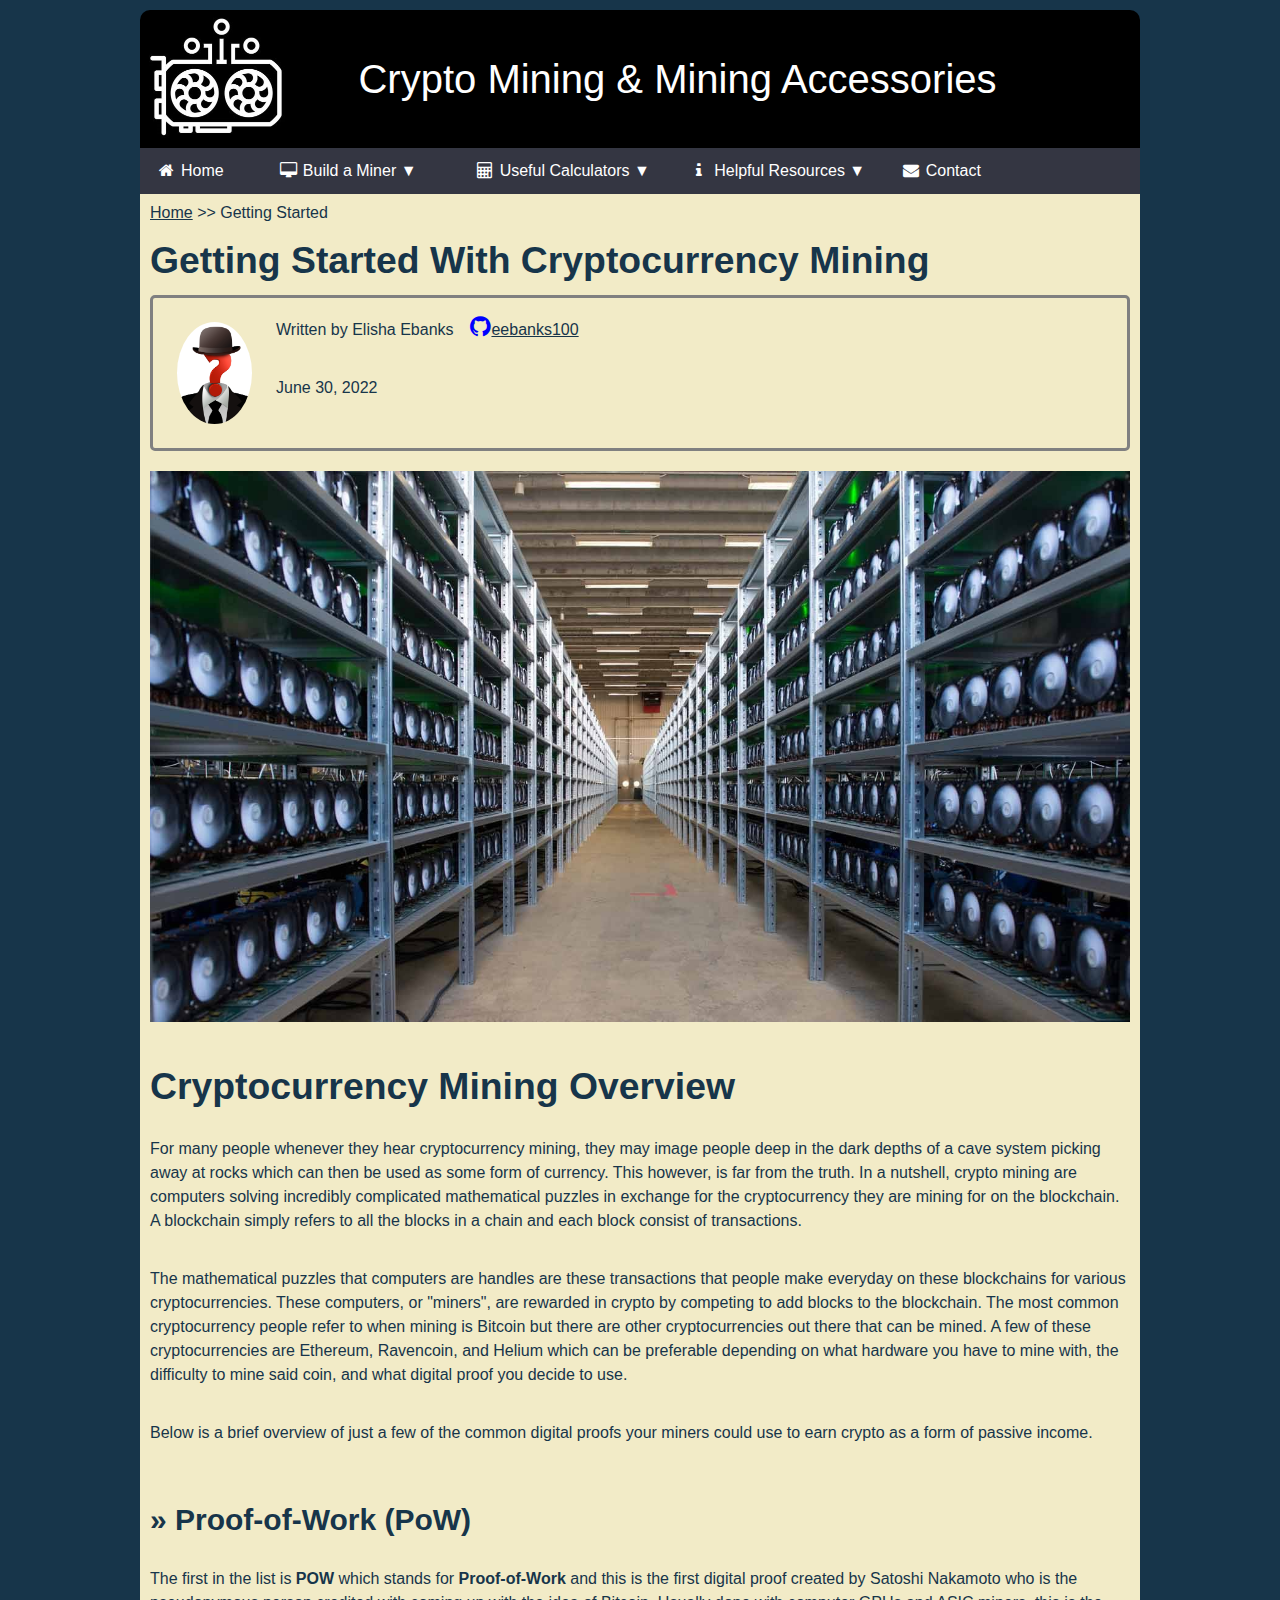
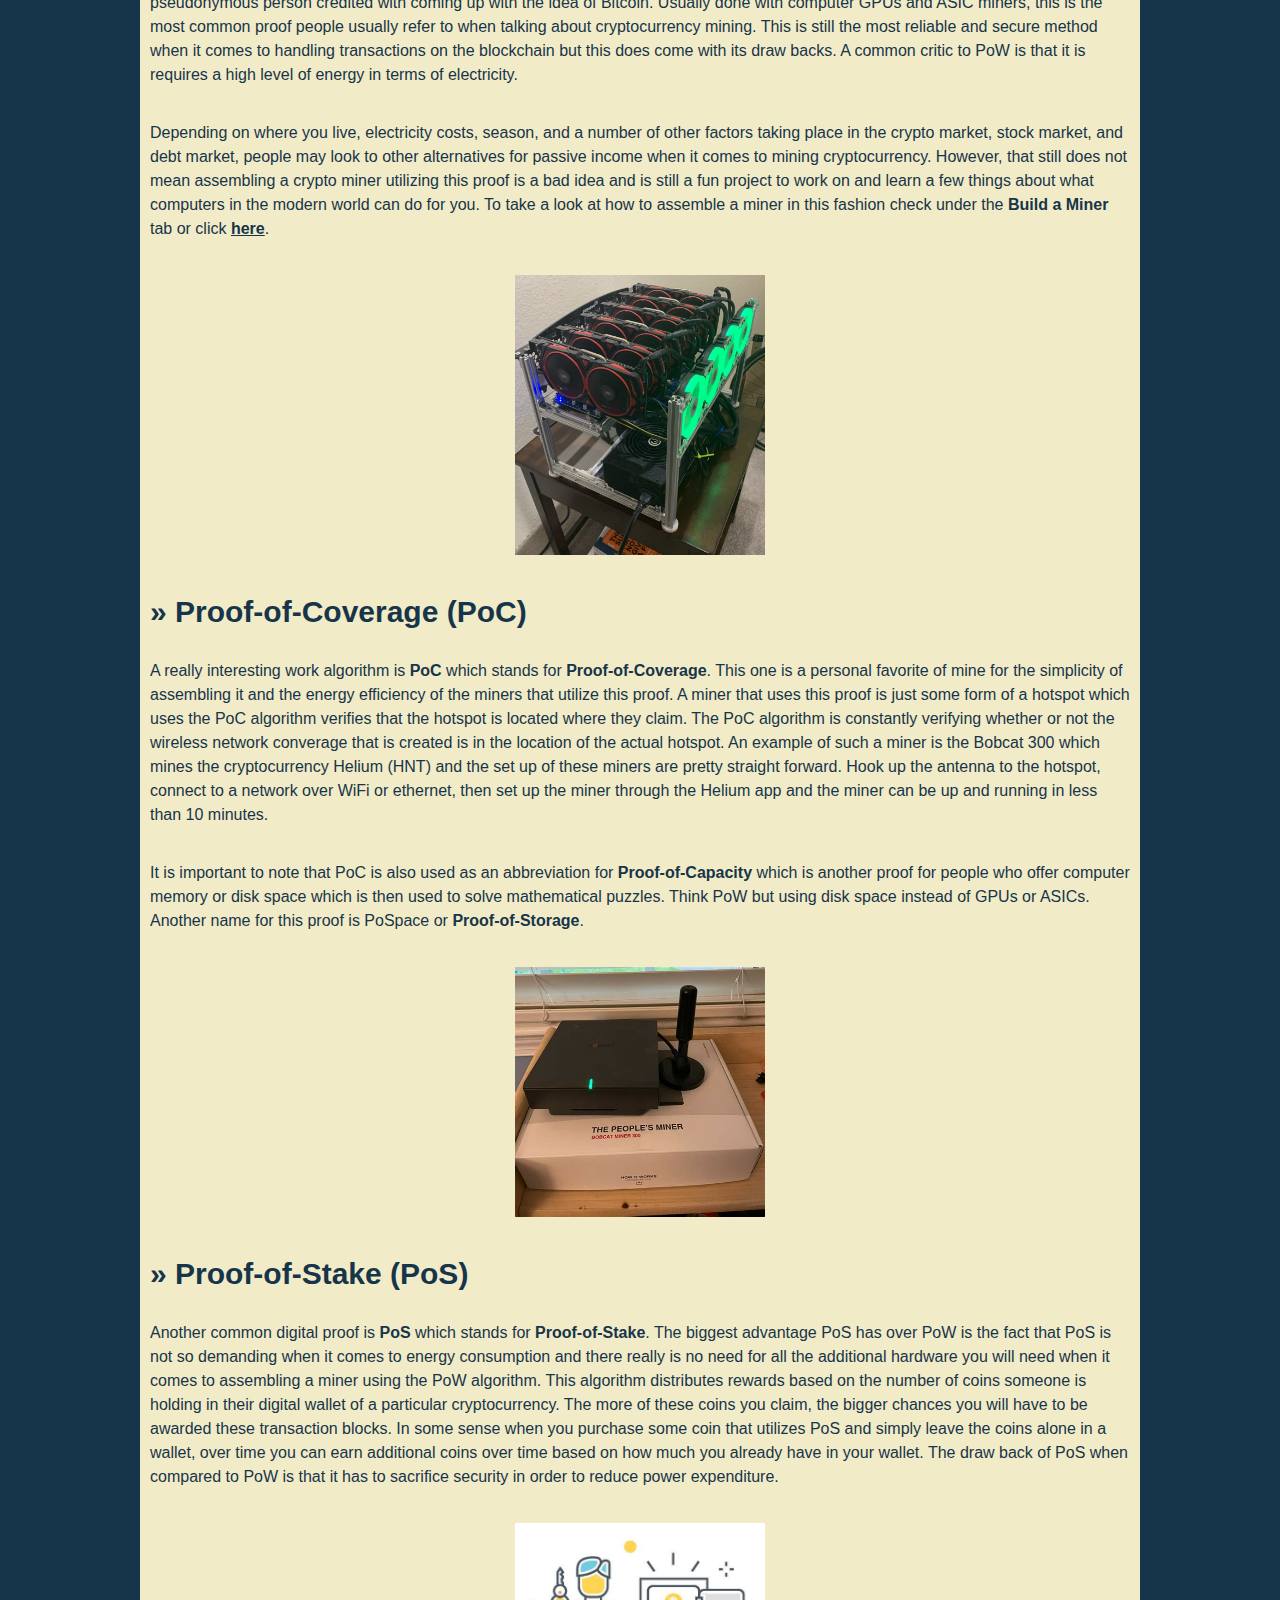
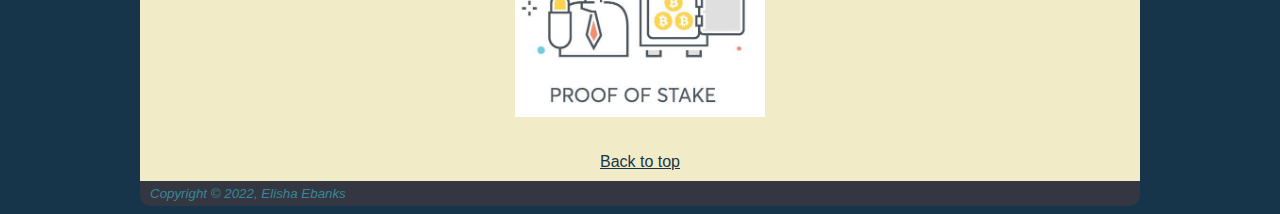
<file: index.html>
<!DOCTYPE html>
<html lang="en">
<head>
  <meta charset="utf-8" />
  <title>Getting Started: Cryptocurrency Mining</title>
  <link rel="stylesheet" href="https://cdnjs.cloudflare.com/ajax/libs/font-awesome/4.7.0/css/font-awesome.min.css">
  <link rel="stylesheet" href="style.css">
</head>
<body>
  <div id="wrapper">
  <header>
    <h1 style="font-size:40px;">Crypto Mining & Mining Accessories</h1>
  </header>
  <nav>
    <ul>
      <li><a href="index.html"><i class="fa fa-fw fa-home"></i> Home</a></li>
      <li class="dropdown">
        <div class="dropdown-title"><i class="fa fa-fw fa-desktop"></i> Build a Miner</div>
        <ul class="dropdown-content">
          <li><a href="costs.html">1) Assessing Costs</a></li>
          <li><a href="parts.html">2) Parts Overview</a></li>
          <li><a href="assembly.html">3) Assembly</a></li>
          <li><a href="software.html">4) Software</a></li>
        </ul>
      </li>
      <li class="dropdown">
        <div class="dropdown-title"><i class="fa fa-fw fa-calculator"></i> Useful Calculators</div>
        <ul class="dropdown-content">
          <li><a href="https://whattomine.com/" target= "_blank">WhatToMine</a></li>
          <li><a href="https://outervision.com/power-supply-calculator" target= "_blank">Outervision</a></li>
          <li><a href="https://minerstat.com/mining-calculator" target= "_blank">Minerstat</a></li>
        </ul>
      </li>
      <li class="dropdown">
        <div class="dropdown-title"><i class="fa fa-fw fa-info"></i> Helpful Resources</div>
        <ul class="dropdown-content">
          <li><a href="https://cryptogeek.info/en/mining/miningpoolhub" target= "_blank">Setting Up Mining Pool</a></li>
          <li><a href="https://www.bitdegree.org/crypto/tutorials/ethereum-mining" target= "_blank">Start Mining Ethereum</a></li>
          <li><a href="https://docs.helium.com/blockchain/proof-of-coverage/" target= "_blank">Proof-of-Coverage</a></li>
        </ul>
      </li>
      <li><a href="contact.html"><i class="fa fa-fw fa-envelope"></i> Contact</a></li>
    </ul>
  </nav>
  <main>
    <div class="hometab"><a href="index.html">Home</a> >> Getting Started</div>
    <h2>Getting Started With Cryptocurrency Mining</h2>
    <div class="meoutter">
      <img class="img-me" src="images/whodis.jpg" alt="Elisha" width="250">
      <div>
        <p>Written by Elisha Ebanks &ensp; <a href="https://github.com/eebanks100" target= "_blank"><i class="fa fa-github" style="font-size:24px;color:blue"></i>eebanks100</a></p>
        <p>June 30, 2022</p>
      </div>
    </div>
    <div class="home">
      
    <img class="img-miners" src="images/miners.jpg" alt="miners">
    <h2>Cryptocurrency Mining Overview</h2>
    <p>
      For many people whenever they hear cryptocurrency mining, they may image people deep in the dark depths of a cave system picking away at 
      rocks which can then be used as some form of currency. This however, is far from the truth. In a nutshell, crypto mining are computers 
      solving incredibly complicated mathematical puzzles in exchange for the cryptocurrency they are mining for on the blockchain. A blockchain simply refers
      to all the blocks in a chain and each block consist of transactions. 
    </p>
    <p>
      The mathematical puzzles that computers are handles are these transactions that 
      people make everyday on these blockchains for various cryptocurrencies. These computers, or "miners", are rewarded in crypto by competing to add blocks
      to the blockchain. The most common cryptocurrency people refer to when mining is Bitcoin but there are other cryptocurrencies out there that can be mined. 
      A few of these cryptocurrencies are Ethereum, Ravencoin, and Helium which can be preferable depending on what hardware you have to mine with, the difficulty 
      to mine said coin, and what digital proof you decide to use.
    </p>
    <p>Below is a brief overview of just a few of the common digital proofs your miners could use to earn crypto as a form of passive income.</p>
		
		
    <h3>Proof-of-Work (PoW)</h3>
    <p>
      The first in the list is <b>POW</b> which stands for <b>Proof-of-Work</b> and this is the first digital proof created by Satoshi Nakamoto who is the pseudonymous
      person credited with coming up with the idea of Bitcoin. Usually done with computer GPUs and ASIC miners, this is the most common proof people usually refer to when talking 
      about cryptocurrency mining. This is still the most reliable and secure method when it comes to handling transactions on the blockchain but this does come with its draw backs. 
      A common critic to PoW is that it is requires a high level of energy in terms of electricity. 
    </p>
    <p>
      Depending on where you live, electricity costs, season, and a number of other factors 
      taking place in the crypto market, stock market, and debt market, people may look to other alternatives for passive income when it comes to mining cryptocurrency. However, that still 
      does not mean assembling a crypto miner utilizing this proof is a bad idea and is still a fun project to work on and learn a few things about what computers in the modern world can do for you. 
      To take a look at how to assemble a miner in this fashion check under the <b>Build a Miner</b> tab or click <b><a href="costs.html">here</a></b>.
    </p>
    <img src="images/powminer.jpg" alt="powminer" width="250">
    
    <h3>Proof-of-Coverage (PoC)</h3>
    <p>
      A really interesting work algorithm is <b>PoC</b> which stands for <b>Proof-of-Coverage</b>. This one is a personal favorite of mine for the simplicity of assembling it and the 
      energy efficiency of the miners that utilize this proof. A miner that uses this proof is just some form of a hotspot which uses the PoC algorithm verifies that the hotspot 
      is located where they claim. The PoC algorithm is constantly verifying whether or not the wireless network converage that is created is in the location of the actual hotspot.
      An example of such a miner is the Bobcat 300 which mines the cryptocurrency Helium (HNT) and the set up of these miners are pretty straight forward. Hook up the antenna to the
      hotspot, connect to a network over WiFi or ethernet, then set up the miner through the Helium app and the miner can be up and running in less than 10 minutes.
    </p>
    <p>
      It is important to note that PoC is also used as an abbreviation for <b>Proof-of-Capacity</b> which is another proof for people who offer computer memory or disk space which is then 
      used to solve mathematical puzzles. Think PoW but using disk space instead of GPUs or ASICs. Another name for this proof is PoSpace or <b>Proof-of-Storage</b>.
    </p>
    <img src="images/pocminer.jpg" alt="pocminer" width="250">
    
    <h3>Proof-of-Stake (PoS)</h3>
    <p>
      Another common digital proof is <b>PoS</b> which stands for <b>Proof-of-Stake</b>. The biggest advantage PoS has over PoW is the fact that PoS is not so demanding when it comes to 
      energy consumption and there really is no need for all the additional hardware you will need when it comes to assembling a miner using the PoW algorithm. This algorithm distributes 
      rewards based on the number of coins someone is holding in their digital wallet of a particular cryptocurrency. The more of these coins you claim, the bigger chances you will have to
      be awarded these transaction blocks. In some sense when you purchase some coin that utilizes PoS and simply leave the coins alone in a wallet, over time you can earn additional coins 
      over time based on how much you already have in your wallet. The draw back of PoS when compared to PoW is that it has to sacrifice security in order to reduce power expenditure.
    </p>
    <img src="images/posminer.jpg" alt="posminer" width="250">
    
    <div id="top"><a href="#wrapper">Back to top</a></div>
    </div>
  </main>
  <footer>
    Copyright &copy; 2022, Elisha Ebanks<br>
  </footer>
  </div>
</body>
</html>
</file>
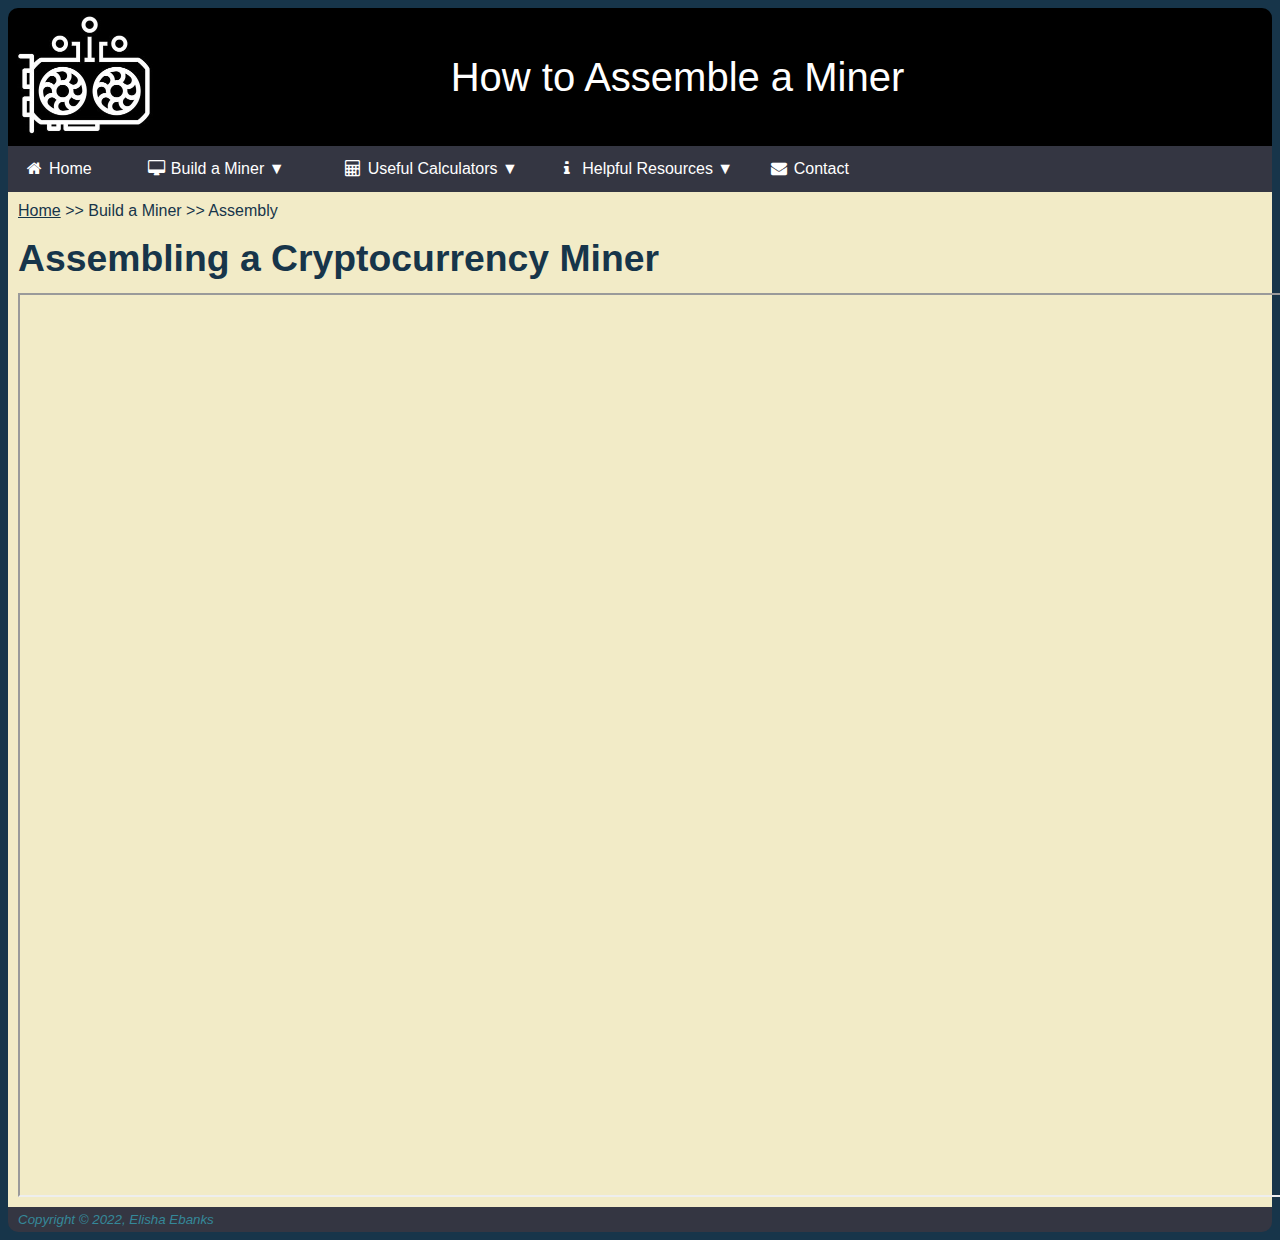
<file: assembly.html>
<!DOCTYPE html>
<html lang="en">
<head>
  <meta charset="utf-8" />
  <title>Getting Started: Cryptocurrency Mining</title>
  <link rel="stylesheet" href="https://cdnjs.cloudflare.com/ajax/libs/font-awesome/4.7.0/css/font-awesome.min.css">
  <link rel="stylesheet" href="style.css">
</head>
<body>
  <header>
    <h1 style="font-size:40px;">How to Assemble a Miner</h1>
  </header>
  <nav>
    <ul>
      <li><a href="index.html"><i class="fa fa-fw fa-home"></i> Home</a></li>
      <li class="dropdown">
        <div class="dropdown-title"><i class="fa fa-fw fa-desktop"></i> Build a Miner</div>
        <ul class="dropdown-content">
          <li><a href="costs.html">1) Assessing Costs</a></li>
          <li><a href="parts.html">2) Parts Overview</a></li>
          <li><a href="assembly.html">3) Assembly</a></li>
          <li><a href="software.html">4) Software</a></li>
        </ul>
      </li>
      <li class="dropdown">
        <div class="dropdown-title"><i class="fa fa-fw fa-calculator"></i> Useful Calculators</div>
        <ul class="dropdown-content">
          <li><a href="https://whattomine.com/" target= "_blank">WhatToMine</a></li>
          <li><a href="https://outervision.com/power-supply-calculator" target= "_blank">Outervision</a></li>
          <li><a href="https://minerstat.com/mining-calculator" target= "_blank">Minerstat</a></li>
        </ul>
      </li>
      <li class="dropdown">
        <div class="dropdown-title"><i class="fa fa-fw fa-info"></i> Helpful Resources</div>
        <ul class="dropdown-content">
          <li><a href="https://cryptogeek.info/en/mining/miningpoolhub" target= "_blank">Setting Up Mining Pool</a></li>
          <li><a href="https://www.bitdegree.org/crypto/tutorials/ethereum-mining" target= "_blank">Start Mining Ethereum</a></li>
          <li><a href="https://docs.helium.com/blockchain/proof-of-coverage/" target= "_blank">Proof-of-Coverage</a></li>
        </ul>
      </li>
      <li><a href="contact.html"><i class="fa fa-fw fa-envelope"></i> Contact</a></li>
    </ul>
  </nav>
  <main>
    <div class="hometab"><a href="index.html">Home</a> >> Build a Miner >> Assembly</div>
    <div class="assembly">
    <h2>Assembling a Cryptocurrency Miner</h2>
    <iframe src="https://www.youtube.com/embed/kRKNcyoCSeA"></iframe>
    </div>
  </main>
  <footer>
    Copyright &copy; 2022, Elisha Ebanks<br>
  </footer>
</body>
</html>
</file>
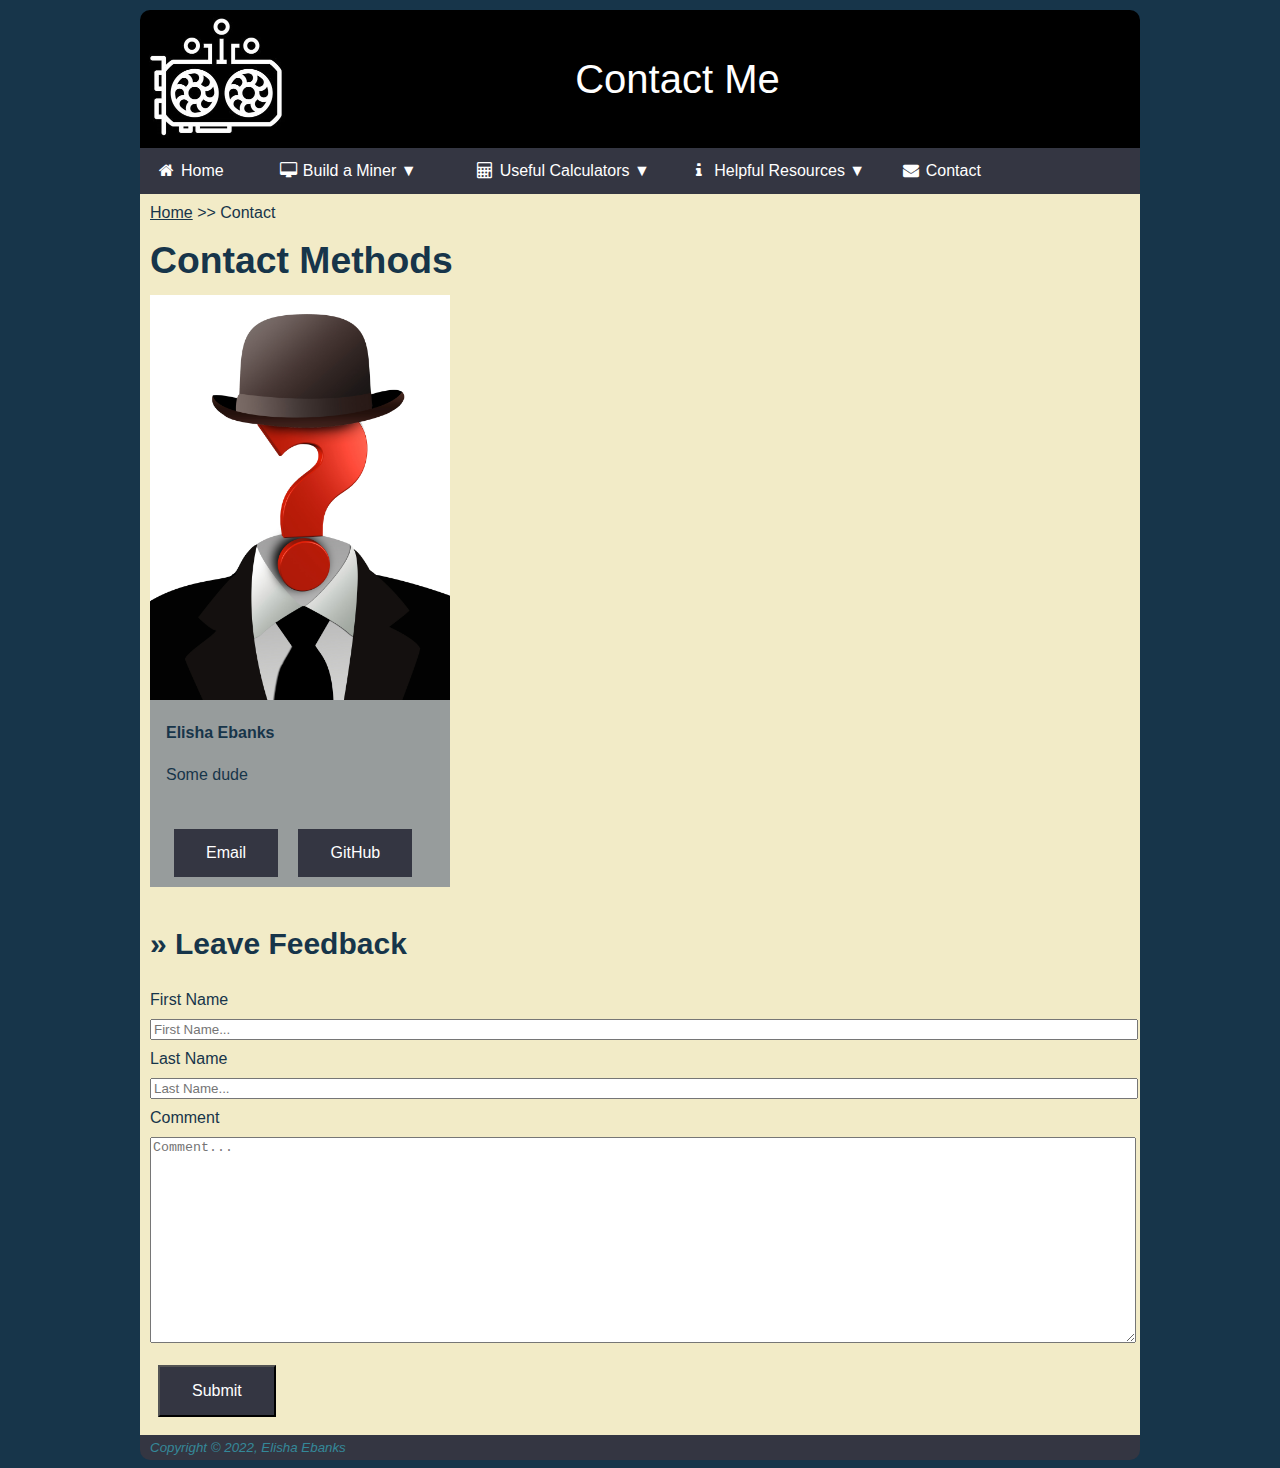
<file: contact.html>
<!DOCTYPE html>
<html lang="en">
<head>
  <meta charset="utf-8" />
  <title>Getting Started: Cryptocurrency Mining</title>
  <link rel="stylesheet" href="https://cdnjs.cloudflare.com/ajax/libs/font-awesome/4.7.0/css/font-awesome.min.css">
  <link rel="stylesheet" href="style.css">
</head>
<body>
  <div id="wrapper">
  <header>
    <h1 style="font-size:40px;">Contact Me</h1>
  </header>
  <nav>
    <ul>
      <li><a href="index.html"><i class="fa fa-fw fa-home"></i> Home</a></li>
      <li class="dropdown">
        <div class="dropdown-title"><i class="fa fa-fw fa-desktop"></i> Build a Miner</div>
        <ul class="dropdown-content">
          <li><a href="costs.html">1) Assessing Costs</a></li>
          <li><a href="parts.html">2) Parts Overview</a></li>
          <li><a href="assembly.html">3) Assembly</a></li>
          <li><a href="software.html">4) Software</a></li>
        </ul>
      </li>
      <li class="dropdown">
        <div class="dropdown-title"><i class="fa fa-fw fa-calculator"></i> Useful Calculators</div>
        <ul class="dropdown-content">
          <li><a href="https://whattomine.com/" target= "_blank">WhatToMine</a></li>
          <li><a href="https://outervision.com/power-supply-calculator" target= "_blank">Outervision</a></li>
          <li><a href="https://minerstat.com/mining-calculator" target= "_blank">Minerstat</a></li>
        </ul>
      </li>
      <li class="dropdown">
        <div class="dropdown-title"><i class="fa fa-fw fa-info"></i> Helpful Resources</div>
        <ul class="dropdown-content">
          <li><a href="https://cryptogeek.info/en/mining/miningpoolhub" target= "_blank">Setting Up Mining Pool</a></li>
          <li><a href="https://www.bitdegree.org/crypto/tutorials/ethereum-mining" target= "_blank">Start Mining Ethereum</a></li>
          <li><a href="https://docs.helium.com/blockchain/proof-of-coverage/" target= "_blank">Proof-of-Coverage</a></li>
        </ul>
      </li>
      <li><a href="contact.html"><i class="fa fa-fw fa-envelope"></i> Contact</a></li>
    </ul>
  </nav>
  <main>
    <div class="hometab"><a href="index.html">Home</a> >> Contact</div>
    <div class="contact">
      
    <h2>Contact Methods</h2>
    <div class="card">
      <img src="images/whodis.jpg" alt="Card image">
      <div class="card-body">
        <h4 class="card-title">Elisha Ebanks</h4>
        <p class="card-text">Some dude</p>
        <a href="mailto:elishae321@gmail.com" class="button" target= "_blank">Email</a>
        <a href="https://github.com/eebanks100" class="button" target= "_blank">GitHub</a>
      </div>
    </div>

    <h3>Leave Feedback</h3>
    <form method="post" action="http://webdevbasics.net/scripts/demo.php">
      <label for="fname">First Name</label>
      <input type="text" name="firstname" id="fname" placeholder="First Name...">
      <label for="lname">Last Name</label>
      <input type="text" name="lastname" id="lname" placeholder="Last Name...">
      <label for="comment">Comment</label>
      <textarea name="comment" id="comment" placeholder="Comment..."></textarea>
      <input type="submit" value="Submit" class="button">
    </form>
    </div>
  </main>
  <footer>
    Copyright &copy; 2022, Elisha Ebanks<br>
  </footer>
  </div>
</body>
</html>
</file>
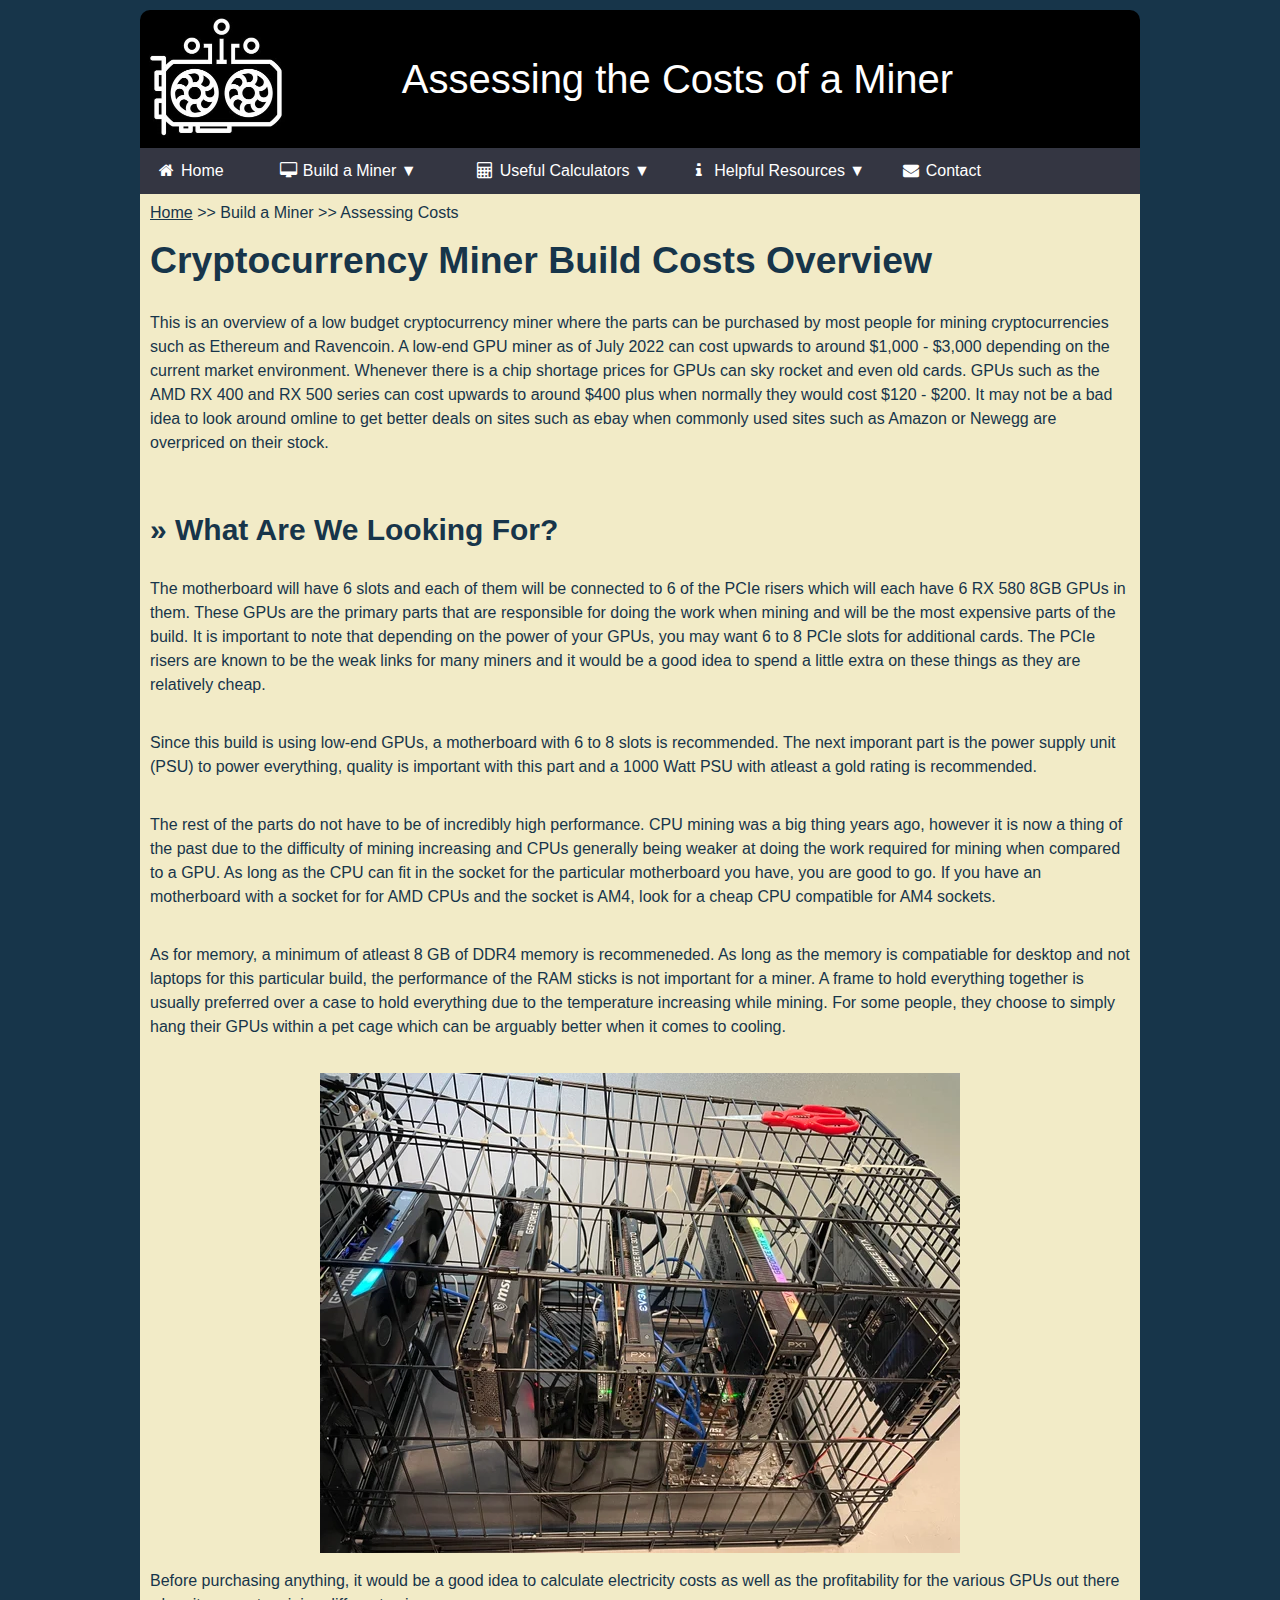
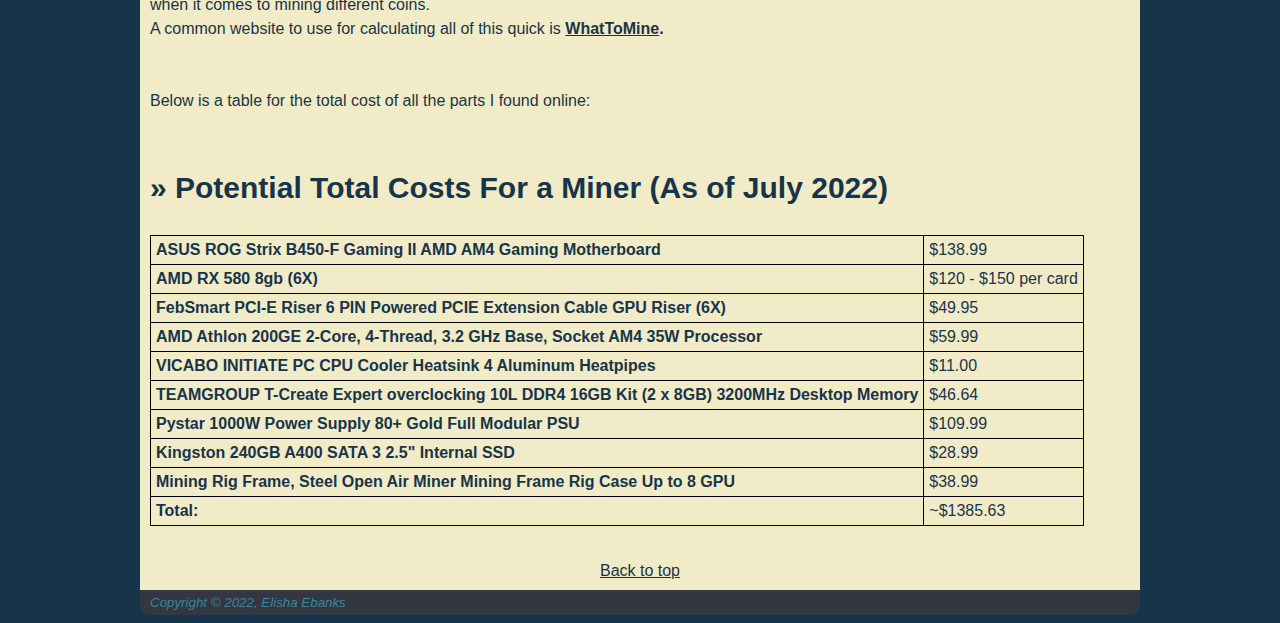
<file: costs.html>
<!DOCTYPE html>
<html lang="en">
<head>
  <meta charset="utf-8" />
  <title>Getting Started: Cryptocurrency Mining</title>
  <link rel="stylesheet" href="https://cdnjs.cloudflare.com/ajax/libs/font-awesome/4.7.0/css/font-awesome.min.css">
  <link rel="stylesheet" href="style.css">
</head>
<body>
  <div id="wrapper">
  <header>
    <h1 style="font-size:40px;">Assessing the Costs of a Miner</h1>
  </header>
  <nav>
    <ul>
      <li><a href="index.html"><i class="fa fa-fw fa-home"></i> Home</a></li>
      <li class="dropdown">
        <div class="dropdown-title"><i class="fa fa-fw fa-desktop"></i> Build a Miner</div>
        <ul class="dropdown-content">
          <li><a href="costs.html">1) Assessing Costs</a></li>
          <li><a href="parts.html">2) Parts Overview</a></li>
          <li><a href="assembly.html">3) Assembly</a></li>
          <li><a href="software.html">4) Software</a></li>
        </ul>
      </li>
      <li class="dropdown">
        <div class="dropdown-title"><i class="fa fa-fw fa-calculator"></i> Useful Calculators</div>
        <ul class="dropdown-content">
          <li><a href="https://whattomine.com/" target= "_blank">WhatToMine</a></li>
          <li><a href="https://outervision.com/power-supply-calculator" target= "_blank">Outervision</a></li>
          <li><a href="https://minerstat.com/mining-calculator" target= "_blank">Minerstat</a></li>
        </ul>
      </li>
      <li class="dropdown">
        <div class="dropdown-title"><i class="fa fa-fw fa-info"></i> Helpful Resources</div>
        <ul class="dropdown-content">
          <li><a href="https://cryptogeek.info/en/mining/miningpoolhub" target= "_blank">Setting Up Mining Pool</a></li>
          <li><a href="https://www.bitdegree.org/crypto/tutorials/ethereum-mining" target= "_blank">Start Mining Ethereum</a></li>
          <li><a href="https://docs.helium.com/blockchain/proof-of-coverage/" target= "_blank">Proof-of-Coverage</a></li>
        </ul>
      </li>
      <li><a href="contact.html"><i class="fa fa-fw fa-envelope"></i> Contact</a></li>
    </ul>
  </nav>
  <main>
    <div class="hometab"><a href="index.html">Home</a> >> Build a Miner >> Assessing Costs</div>
    <div class="costs">
      
    <h2>Cryptocurrency Miner Build Costs Overview</h2>
    <p>
      This is an overview of a low budget cryptocurrency miner where the parts can be purchased by most people for mining cryptocurrencies such as Ethereum and Ravencoin. 
      A low-end GPU miner as of July 2022 can cost upwards to around $1,000 - $3,000 depending on the current market environment. Whenever there is a chip shortage prices 
      for GPUs can sky rocket and even old cards. GPUs such as the AMD RX 400 and RX 500 series can cost upwards to around $400 plus when normally they would cost $120 - $200.
      It may not be a bad idea to look around omline to get better deals on sites such as ebay when commonly used sites such as Amazon or Newegg are overpriced on their stock.
    </p>
    
    <h3>What Are We Looking For?</h3>
    <p>
      The motherboard will have 6 slots and each of them will be connected to 6 of the PCIe risers which will each have 6 RX 580 8GB GPUs in them. These GPUs are the primary 
      parts that are responsible for doing the work when mining and will be the most expensive parts of the build. It is important to note that depending on the power of your 
      GPUs, you may want 6 to 8 PCIe slots for additional cards. The PCIe risers are known to be the weak links for many miners and it would be a good idea to spend a little
      extra on these things as they are relatively cheap.
    </p>
    <p>
      Since this build is using low-end GPUs, a motherboard with 6 to 8 slots is recommended. The next imporant part is the power supply unit (PSU) to power everything, quality 
      is important with this part and a 1000 Watt PSU with atleast a gold rating is recommended.
    </p>
    <p>
      The rest of the parts do not have to be of incredibly high performance. CPU mining was a big thing years ago, however it is now a thing of the past due to the difficulty of
      mining increasing and CPUs generally being weaker at doing the work required for mining when compared to a GPU. As long as the CPU can fit in the socket for the particular 
      motherboard you have, you are good to go. If you have an motherboard with a socket for for AMD CPUs and the socket is AM4, look for a cheap CPU compatible for AM4 sockets.
    </p>
    <p>
      As for memory, a minimum of atleast 8 GB of DDR4 memory is recommeneded. As long as the memory is compatiable for desktop and not laptops for this particular build, the performance
      of the RAM sticks is not important for a miner. A frame to hold everything together is usually preferred over a case to hold everything due to the temperature increasing while mining.
      For some people, they choose to simply hang their GPUs within a pet cage which can be arguably better when it comes to cooling. 
    </p>
    <img class="img-minercage" src="images/minercage.png" alt="miner">
    <p>
      Before purchasing anything, it would be a good idea to calculate electricity costs as well as the profitability for the various GPUs out there when it comes to mining different coins.<br>
      A common website to use for calculating all of this quick is <b><a href="https://whattomine.com/" target= "_blank">WhatToMine</a>.</b><br>
      <br><br>Below is a table for the total cost of all the parts I found online:
    </p>
    <h3>Potential Total Costs For a Miner (As of July 2022)</h3>
    <table>
      <tr><th>ASUS ROG Strix B450-F Gaming II AMD AM4 Gaming Motherboard</th><td>$138.99</td></tr>
      <tr><th>AMD RX 580 8gb (6X)</th><td>$120 - $150 per card</td></tr>
      <tr><th>FebSmart PCI-E Riser 6 PIN Powered PCIE Extension Cable GPU Riser (6X)</th><td>$49.95</td></tr>
      <tr><th>AMD Athlon 200GE 2-Core, 4-Thread, 3.2 GHz Base, Socket AM4 35W Processor</th><td>$59.99</td></tr>
      <tr><th>VICABO INITIATE PC CPU Cooler Heatsink 4 Aluminum Heatpipes</th><td>$11.00</td></tr>
      <tr><th>TEAMGROUP T-Create Expert overclocking 10L DDR4 16GB Kit (2 x 8GB) 3200MHz Desktop Memory</th><td>$46.64</td></tr>
      <tr><th>Pystar 1000W Power Supply 80+ Gold Full Modular PSU</th><td>$109.99</td></tr>
      <tr><th>Kingston 240GB A400 SATA 3 2.5" Internal SSD</th><td>$28.99</td></tr>
      <tr><th>Mining Rig Frame, Steel Open Air Miner Mining Frame Rig Case Up to 8 GPU</th><td>$38.99</td></tr>
      <tr><th>Total:</th><td>~$1385.63</td></tr>
    </table>
    
    <div id="top"><a href="#wrapper">Back to top</a></div>
    </div>
  </main>
  <footer>
    Copyright &copy; 2022, Elisha Ebanks<br>
  </footer>
  </div>
</body>
</html>
</file>
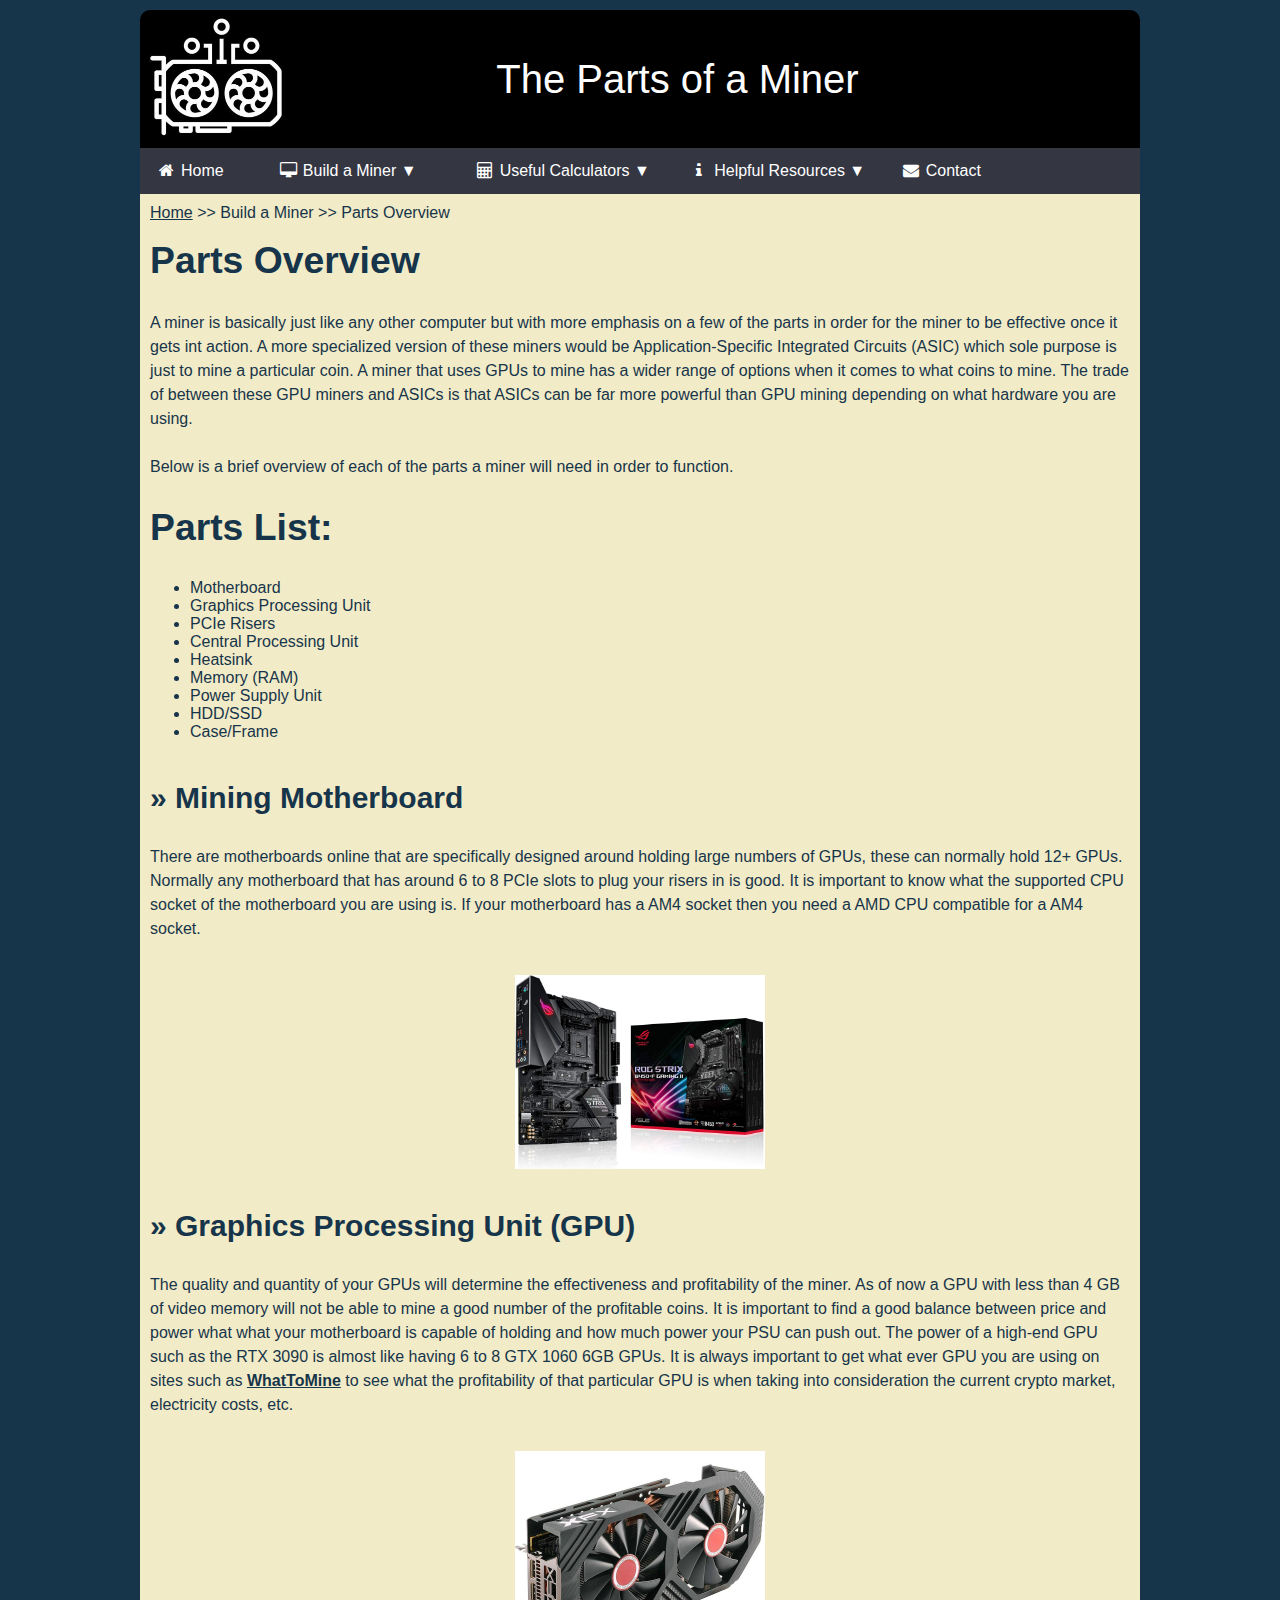
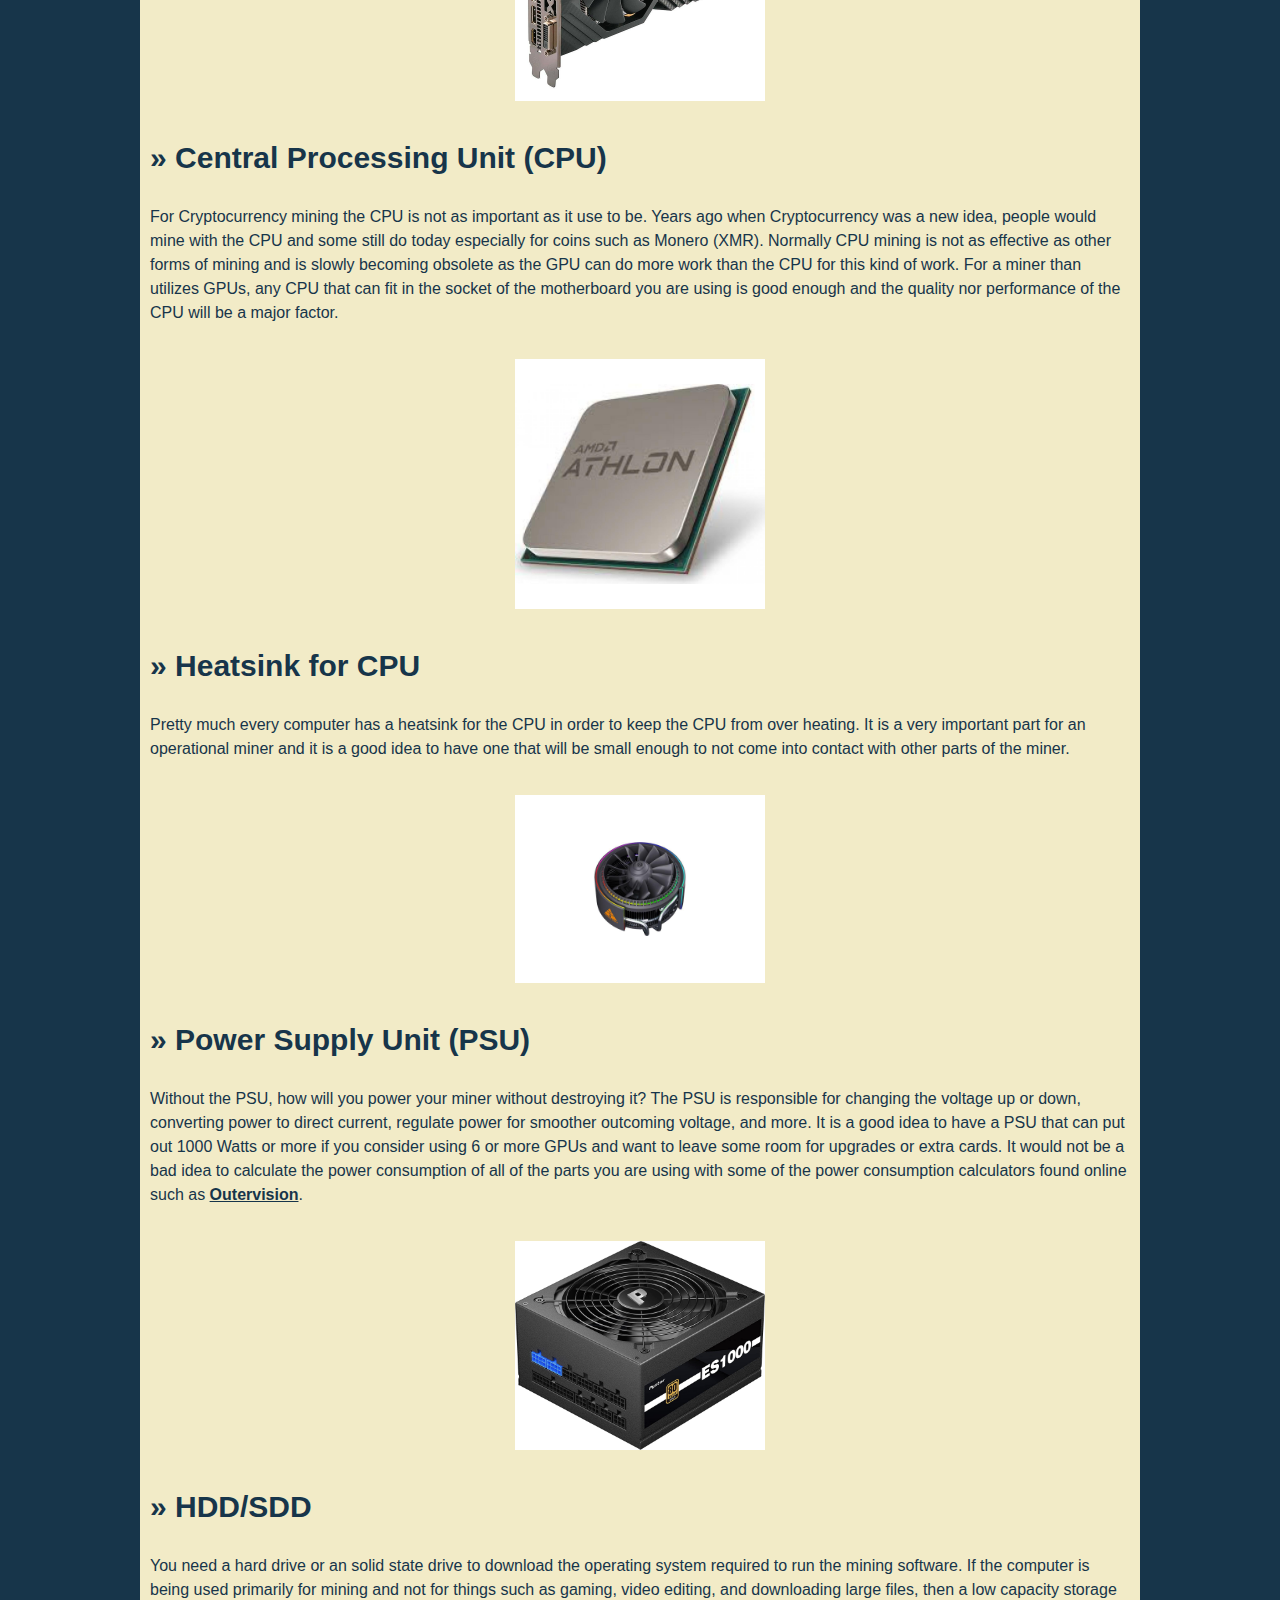
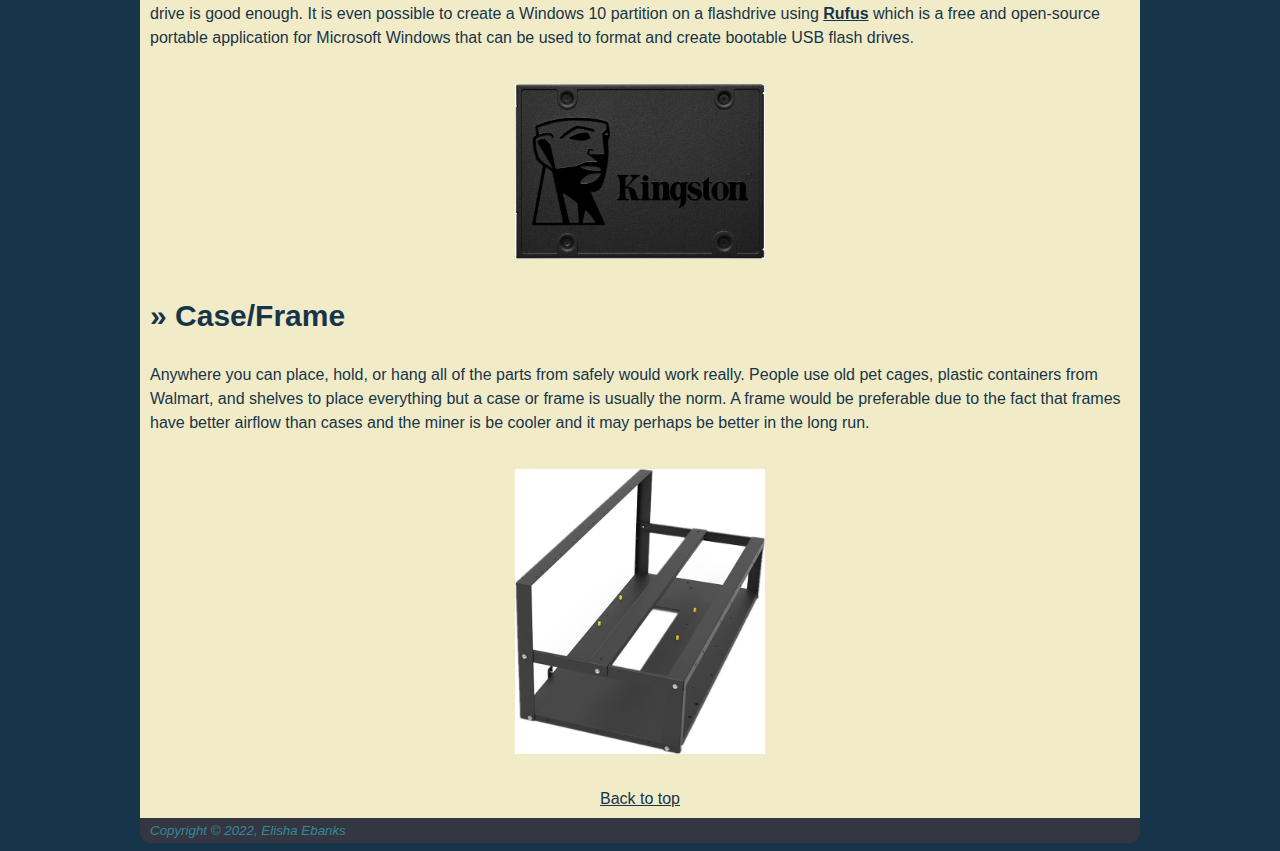
<file: parts.html>
<!DOCTYPE html>
<html lang="en">
<head>
  <meta charset="utf-8" />
  <title>Getting Started: Cryptocurrency Mining</title>
  <link rel="stylesheet" href="https://cdnjs.cloudflare.com/ajax/libs/font-awesome/4.7.0/css/font-awesome.min.css">
  <link rel="stylesheet" href="style.css">
</head>
<body>
  <div id="wrapper">
  <header>
    <h1 style="font-size:40px;">The Parts of a Miner</h1>
  </header>
  <nav>
    <ul>
      <li><a href="index.html"><i class="fa fa-fw fa-home"></i> Home</a></li>
      <li class="dropdown">
        <div class="dropdown-title"><i class="fa fa-fw fa-desktop"></i> Build a Miner</div>
        <ul class="dropdown-content">
          <li><a href="costs.html">1) Assessing Costs</a></li>
          <li><a href="parts.html">2) Parts Overview</a></li>
          <li><a href="assembly.html">3) Assembly</a></li>
          <li><a href="software.html">4) Software</a></li>
        </ul>
      </li>
      <li class="dropdown">
        <div class="dropdown-title"><i class="fa fa-fw fa-calculator"></i> Useful Calculators</div>
        <ul class="dropdown-content">
          <li><a href="https://whattomine.com/" target= "_blank">WhatToMine</a></li>
          <li><a href="https://outervision.com/power-supply-calculator" target= "_blank">Outervision</a></li>
          <li><a href="https://minerstat.com/mining-calculator" target= "_blank">Minerstat</a></li>
        </ul>
      </li>
      <li class="dropdown">
        <div class="dropdown-title"><i class="fa fa-fw fa-info"></i> Helpful Resources</div>
        <ul class="dropdown-content">
          <li><a href="https://cryptogeek.info/en/mining/miningpoolhub" target= "_blank">Setting Up Mining Pool</a></li>
          <li><a href="https://www.bitdegree.org/crypto/tutorials/ethereum-mining" target= "_blank">Start Mining Ethereum</a></li>
          <li><a href="https://docs.helium.com/blockchain/proof-of-coverage/" target= "_blank">Proof-of-Coverage</a></li>
        </ul>
      </li>
      <li><a href="contact.html"><i class="fa fa-fw fa-envelope"></i> Contact</a></li>
    </ul>
  </nav>
  <main>
    <div class="hometab"><a href="index.html">Home</a> >> Build a Miner >> Parts Overview</div>
    <div class="parts">
      
    <h2>Parts Overview</h2>
    <p>
      A miner is basically just like any other computer but with more emphasis on a few of the parts in order for the miner to be effective once 
      it gets int action. A more specialized version of these miners would be Application-Specific Integrated Circuits (ASIC) which sole purpose
      is just to mine a particular coin. A miner that uses GPUs to mine has a wider range of options when it comes to what coins to mine. The trade
      of between these GPU miners and ASICs is that ASICs can be far more powerful than GPU mining depending on what hardware you are using.
      <br><br>Below is a brief overview of each of the parts a miner will need in order to function.
    </p>
    <h2>Parts List:</h2>
    <ul>
      <li>Motherboard</li>
      <li>Graphics Processing Unit</li>
      <li>PCIe Risers</li>
      <li>Central Processing Unit</li>
      <li>Heatsink</li>
      <li>Memory (RAM)</li>
      <li>Power Supply Unit</li>
      <li>HDD/SSD</li>
      <li>Case/Frame</li>
    </ul>
    
    <h3>Mining Motherboard</h3>
    <p>
      There are motherboards online that are specifically designed around holding large numbers of GPUs, these can normally hold 12+ GPUs. Normally any motherboard that has
      around 6 to 8 PCIe slots to plug your risers in is good. It is important to know what the supported CPU socket of the motherboard you are using is. If your motherboard 
      has a AM4 socket then you need a AMD CPU compatible for a AM4 socket.
    </p>
    <img class="img-motherboard" src="images/img-motherboard.jpg" alt="motherboard" width="250">
    
    <h3>Graphics Processing Unit (GPU)</h3>
    <p>
      The quality and quantity of your GPUs will determine the effectiveness and profitability of the miner. As of now a GPU with less than 4 GB of video memory
      will not be able to mine a good number of the profitable coins. It is important to find a good balance between price and power what what your motherboard is
      capable of holding and how much power your PSU can push out. The power of a high-end GPU such as the RTX 3090 is almost like having 6 to 8 GTX 1060 6GB GPUs.
      It is always important to get what ever GPU you are using on sites such as <b><a href="https://whattomine.com/" target= "_blank">WhatToMine</a></b> to see 
      what the profitability of that particular GPU is when taking into consideration the current crypto market, electricity costs, etc.
    </p>
    <img class="img-rx580" src="images/img-rx580.jpg" alt="rx580" width="250">
    
    <h3>Central Processing Unit (CPU)</h3>
    <p>
      For Cryptocurrency mining the CPU is not as important as it use to be. Years ago when Cryptocurrency was a new idea, people would mine with the CPU and some still
      do today especially for coins such as Monero (XMR). Normally CPU mining is not as effective as other forms of mining and is slowly becoming obsolete as the GPU
      can do more work than the CPU for this kind of work. For a miner than utilizes GPUs, any CPU that can fit in the socket of the motherboard you are using is good 
      enough and the quality nor performance of the CPU will be a major factor.
    </p>
    <img class="img-cpu" src="images/img-cpu.jpg" alt="cpu" width="250">
    
    <h3>Heatsink for CPU</h3>
    <p>
      Pretty much every computer has a heatsink for the CPU in order to keep the CPU from over heating. It is a very important part for an operational miner and it is 
      a good idea to have one that will be small enough to not come into contact with other parts of the miner.
    </p>
    <img class="img-heatsink" src="images/img-heatsink.jpg" alt="heatsink" width="250">
    
    <h3>Power Supply Unit (PSU)</h3>
    <p>
      Without the PSU, how will you power your miner without destroying it? The PSU is responsible for changing the voltage up or down, converting power to direct current, 
      regulate power for smoother outcoming voltage, and more. It is a good idea to have a PSU that can put out 1000 Watts or more if you consider using 6 or more GPUs and 
      want to leave some room for upgrades or extra cards. It would not be a bad idea to calculate the power consumption of all of the parts you are using with some of the 
      power consumption calculators found online such as <b><a href="https://outervision.com/power-supply-calculator" target= "_blank">Outervision</a></b>.
    </p>
    <img class="img-psu" src="images/img-psu.jpg" alt="psu" width="250">
    
    <h3>HDD/SDD</h3>
    <p>
      You need a hard drive or an solid state drive to download the operating system required to run the mining software. If the computer is being used primarily for mining 
      and not for things such as gaming, video editing, and downloading large files, then a low capacity storage drive is good enough. It is even possible to create a Windows 10 
      partition on a flashdrive using <b><a href="https://rufus.ie/en/" target= "_blank">Rufus</a></b> which is a free and open-source portable application for Microsoft Windows 
      that can be used to format and create bootable USB flash drives.
    </p>
    <img class="img-ssd" src="images/img-ssd.jpg" alt="ssd" width="250">
    
    <h3>Case/Frame</h3>
    <p>
      Anywhere you can place, hold, or hang all of the parts from safely would work really. People use old pet cages, plastic containers from Walmart, and shelves to place everything 
      but a case or frame is usually the norm. A frame would be preferable due to the fact that frames have better airflow than cases and the miner is be cooler and it may perhaps be
      better in the long run.
    </p>
    <img class="img-frame" src="images/img-frame.jpg" alt="Elisha" width="250">
    
    <div id="top"><a href="#wrapper">Back to top</a></div>
    </div>
  </main>
  <footer>
    Copyright &copy; 2022, Elisha Ebanks<br>
  </footer>
  </div>
</body>
</html>
</file>
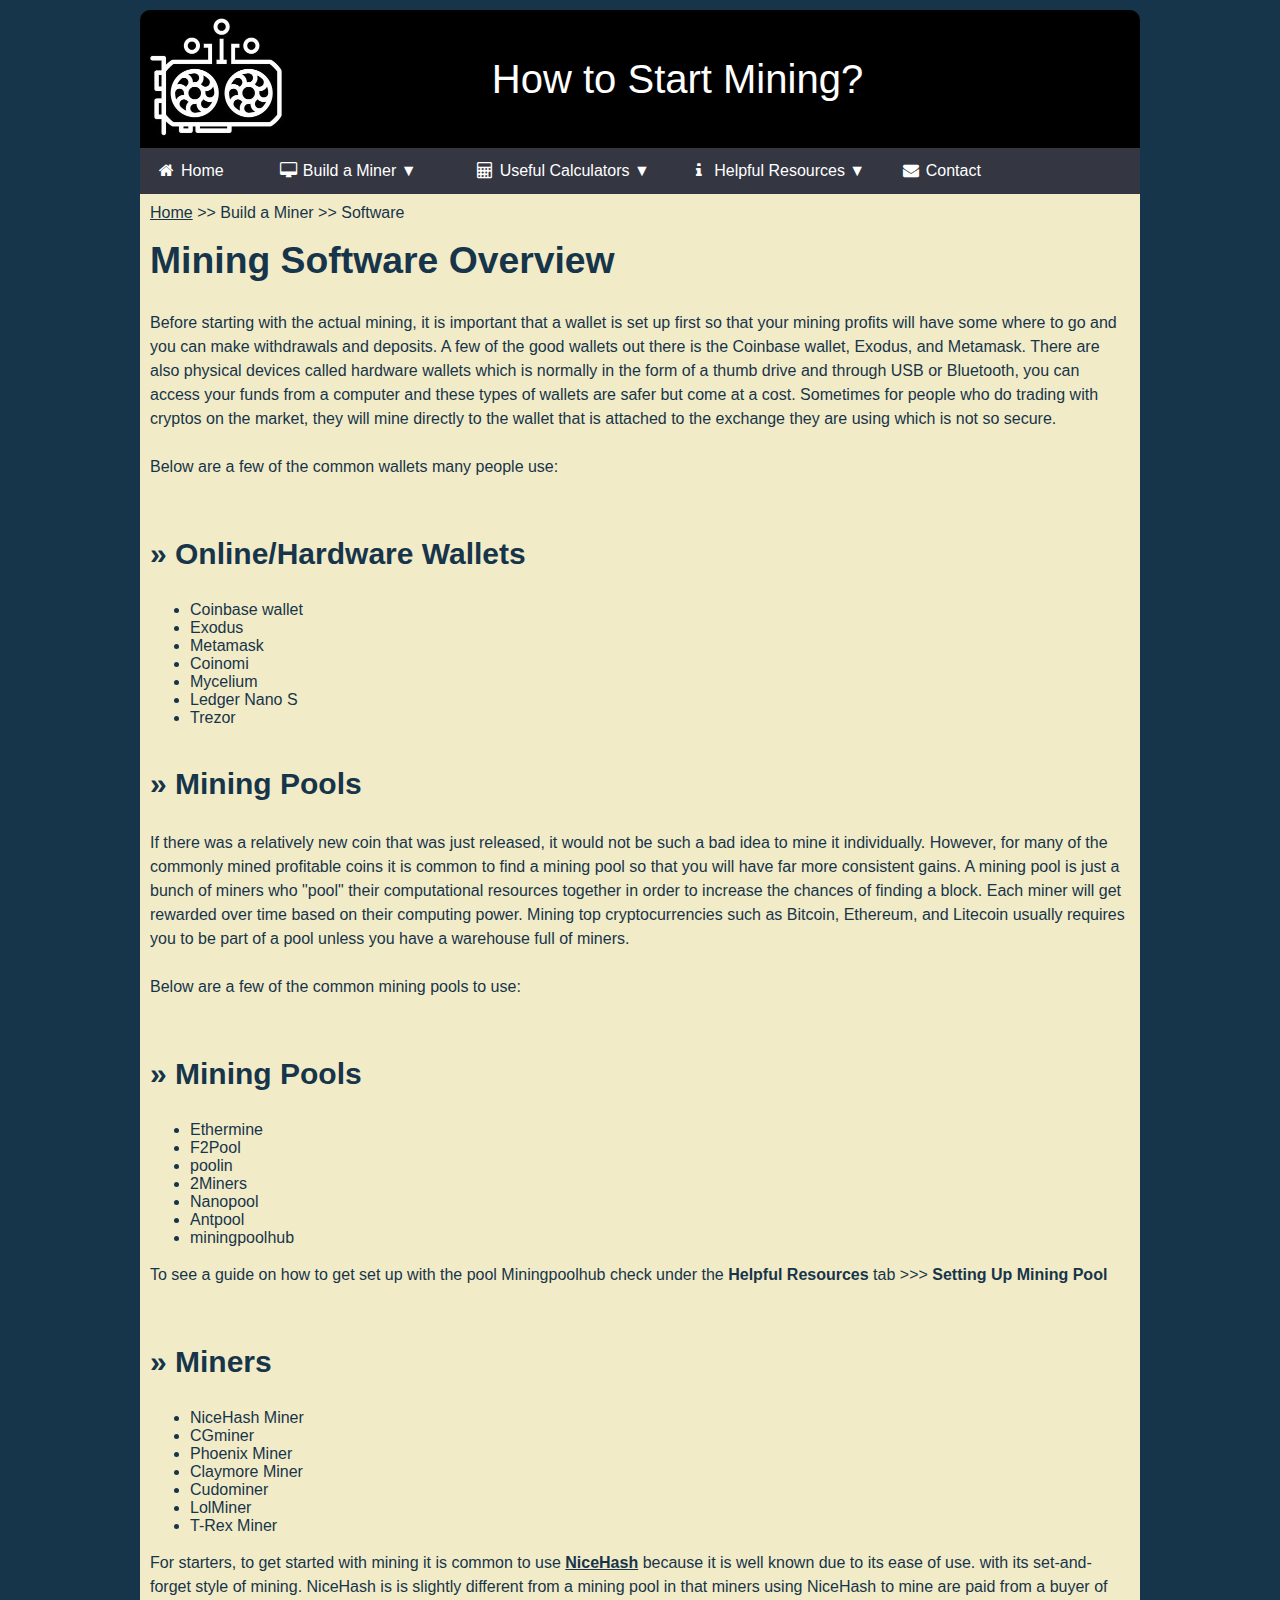
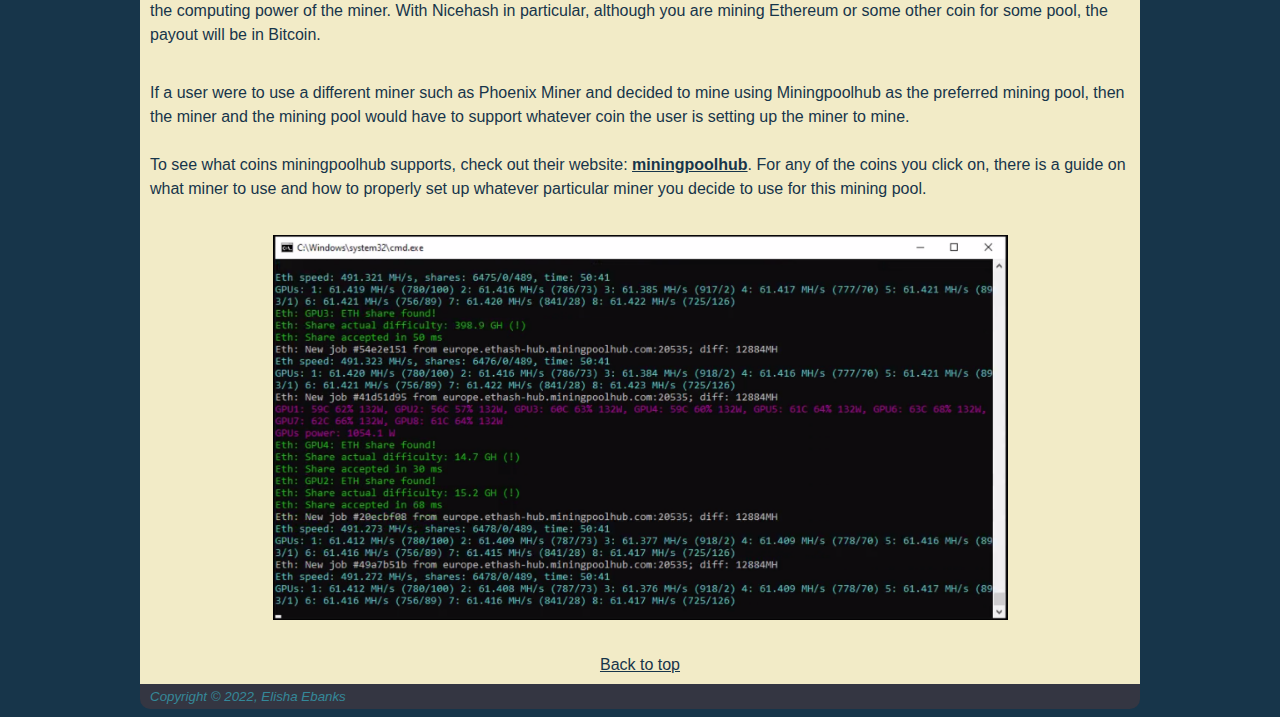
<file: software.html>
<!DOCTYPE html>
<html lang="en">
<head>
  <meta charset="utf-8" />
  <title>Getting Started: Cryptocurrency Mining</title>
  <link rel="stylesheet" href="https://cdnjs.cloudflare.com/ajax/libs/font-awesome/4.7.0/css/font-awesome.min.css">
  <link rel="stylesheet" href="style.css">
</head>
<body>
  <div id="wrapper">
  <header>
    <h1 style="font-size:40px;">How to Start Mining?</h1>
  </header>
  <nav>
    <ul>
      <li><a href="index.html"><i class="fa fa-fw fa-home"></i> Home</a></li>
      <li class="dropdown">
        <div class="dropdown-title"><i class="fa fa-fw fa-desktop"></i> Build a Miner</div>
        <ul class="dropdown-content">
          <li><a href="costs.html">1) Assessing Costs</a></li>
          <li><a href="parts.html">2) Parts Overview</a></li>
          <li><a href="assembly.html">3) Assembly</a></li>
          <li><a href="software.html">4) Software</a></li>
        </ul>
      </li>
      <li class="dropdown">
        <div class="dropdown-title"><i class="fa fa-fw fa-calculator"></i> Useful Calculators</div>
        <ul class="dropdown-content">
          <li><a href="https://whattomine.com/" target= "_blank">WhatToMine</a></li>
          <li><a href="https://outervision.com/power-supply-calculator" target= "_blank">Outervision</a></li>
          <li><a href="https://minerstat.com/mining-calculator" target= "_blank">Minerstat</a></li>
        </ul>
      </li>
      <li class="dropdown">
        <div class="dropdown-title"><i class="fa fa-fw fa-info"></i> Helpful Resources</div>
        <ul class="dropdown-content">
          <li><a href="https://cryptogeek.info/en/mining/miningpoolhub" target= "_blank">Setting Up Mining Pool</a></li>
          <li><a href="https://www.bitdegree.org/crypto/tutorials/ethereum-mining" target= "_blank">Start Mining Ethereum</a></li>
          <li><a href="https://docs.helium.com/blockchain/proof-of-coverage/" target= "_blank">Proof-of-Coverage</a></li>
        </ul>
      </li>
      <li><a href="contact.html"><i class="fa fa-fw fa-envelope"></i> Contact</a></li>
    </ul>
  </nav>
  <main>
    <div class="hometab"><a href="index.html">Home</a> >> Build a Miner >> Software</div>
    <div class="software">
      
    <h2>Mining Software Overview</h2>
    <p>
      Before starting with the actual mining, it is important that a wallet is set up first so that your mining profits will have some where to go and you can make withdrawals
      and deposits. A few of the good wallets out there is the Coinbase wallet, Exodus, and Metamask. There are also physical devices called hardware wallets which is normally 
      in the form of a thumb drive and through USB or Bluetooth, you can access your funds from a computer and these types of wallets are safer but come at a cost. Sometimes 
      for people who do trading with cryptos on the market, they will mine directly to the wallet that is attached to the exchange they are using which is not so secure.
      <br><br>Below are a few of the common wallets many people use:
    </p>
    <h3>Online/Hardware Wallets</h3>
    <ul>
      <li>Coinbase wallet</li>
      <li>Exodus</li>
      <li>Metamask</li>
      <li>Coinomi</li>
      <li>Mycelium</li>
      <li>Ledger Nano S</li>
      <li>Trezor</li>
    </ul>
    
    <h3>Mining Pools</h3>
    <p>
      If there was a relatively new coin that was just released, it would not be such a bad idea to mine it individually. However, for many of the commonly mined profitable coins 
      it is common to find a mining pool so that you will have far more consistent gains. A mining pool is just a bunch of miners who "pool" their computational resources together 
      in order to increase the chances of finding a block. Each miner will get rewarded over time based on their computing power. Mining top cryptocurrencies such as Bitcoin, Ethereum, 
      and Litecoin usually requires you to be part of a pool unless you have a warehouse full of miners.
      <br><br>Below are a few of the common mining pools to use:
    </p>
    <h3>Mining Pools</h3>
    <ul>
      <li>Ethermine</li>
      <li>F2Pool</li>
      <li>poolin</li>
      <li>2Miners</li>
      <li>Nanopool</li>
      <li>Antpool</li>
      <li>miningpoolhub</li>
    </ul>
    
    <p>To see a guide on how to get set up with the pool Miningpoolhub check under the <b>Helpful Resources</b> tab >>> <b>Setting Up Mining Pool</b></p>
    
    <h3>Miners</h3>
    <ul>
      <li>NiceHash Miner</li>
      <li>CGminer</li>
      <li>Phoenix Miner</li>
      <li>Claymore Miner</li>
      <li>Cudominer</li>
      <li>LolMiner</li>
      <li>T-Rex Miner</li>
    </ul>
    <p>
      For starters, to get started with mining it is common to use <b><a href="https://www.nicehash.com/" target= "_blank">NiceHash</a></b> because it is well known due to its ease of use. 
      with its set-and-forget style of mining. NiceHash is is slightly different from a mining pool in that miners using NiceHash to mine are paid from a buyer of the computing power of the 
      miner. With Nicehash in particular, although you are mining Ethereum or some other coin for some pool, the payout will be in Bitcoin.
    </p>
    <p>
      If a user were to use a different miner such as Phoenix Miner and decided to mine using Miningpoolhub as the preferred mining pool, then the miner and the mining pool would have to support
      whatever coin the user is setting up the miner to mine.
      
      <br><br>To see what coins miningpoolhub supports, check out their website: <b><a href="https://miningpoolhub.com/" target= "_blank">miningpoolhub</a></b>. For any of the coins you click on, 
      there is a guide on what miner to use and how to properly set up whatever particular miner you decide to use for this mining pool.
    </p>
    <img class="img-phoenixminer" src="images/img-phoenixminer.png" alt="phoenixminer">
    
    <div id="top"><a href="#wrapper">Back to top</a></div>
    </div>
  </main>
  <footer>
    Copyright &copy; 2022, Elisha Ebanks<br>
  </footer>
  </div>
</body>
</html>
</file>
<file: style.css>
/* Working off from Gettysburg color scheme */
header, section, footer, aside, nav, main, article, figure { 
  display: block;
}
#wrapper {
  border-radius:50%;
  width: 1000px;
  margin-left: auto;
  margin-right: auto;
  margin-top: 10px;
}
#top {
  margin-top:36px;
  text-align: center;
}
body {
  font-family: Helvetica, Arial, sans-serif, Calibri;
  background-color: #17354A;
}
header { 
  color: white; 
  background-color: black;
  background-image: url('images/mylogo.png');
  background-repeat: no-repeat;
  background-size: 150px;
  padding: 40px;
  text-align: center;
  text-indent: 75px;
  font-size: 32pt;
  border-radius: 10px 10px 0 0;
}
nav {
  overflow: hidden;
  background-color: #343642;
}
nav a {
  float: left;
  font-size: 16px;
  color: white;
  text-align: center;
  padding: 14px 16px;
  text-decoration: none;
}
nav li {
  display: block;
}
nav ul {
  list-style-type: none;
  margin: 0;
  padding: 0;
}
main { 
  color: #17354A; 
  background-color: #F2EBC7;
  padding: 10px;
}
main { 
  color: #17354A; 
  background-color: #F2EBC7;
  padding: 10px;
}
main table {
  border: 1px solid black;
  border-spacing: 0;
  border-collapse: collapse;
}
main td {
  border: 1px solid black;
  padding: 5px;
}
main th {
  border: 1px solid black;
  padding: 5px;
  text-align: left;
}
img {
  margin: auto;
  display: block;
}
p {
  line-height: 1.5;
  padding-bottom: 18px;
}
footer { 
  color: #348899; 
  background-color: #343642;
  Padding: 5px 10px;
  font-size: 10pt;
  font-style: italic;
  border-radius: 0 0 10px 10px;
}
h1 {
  Margin: 0;
  Padding: 5px 10px;
  font-size: 42pt;
  line-height: 36pt;
  font-weight: lighter;
}
h2 {
  padding-bottom: 20px;
  Margin: 0;
  font-size: 28pt;
  line-height: 22pt;
  font-weight: bold;
}
h3 {
  padding: 10px 0px 0px 0px;
  list-style: none;
  font-size: 30px;
  font-weight: bold;
}
h3::before {
  content: "\00BB   ";
}
main a {
  color: #17354A;
}
footer a {
  color: #17354A;
}
input[type=text], select, textarea {
  width: 100%;
  margin: 10px 0px 10px 0px;
}
textarea {
  height: 200px;
}
.meoutter {
  border: 3px solid gray;
  border-radius: 5px;
  display: flex;
  margin: 0px 0px 10px 0px;
}
.img-me {
  padding: 24px;
  border-radius:50%;
  max-width: 75px;
  height : auto;
  margin:0;
}
.img-miners {
  padding: 10px 0px 50px 0px;
  margin: 0px;
  text-align: left; 
  max-width: 980px;
}
.assembly iframe {
  display: block;
  margin: auto;
  width: 1600px;
  height: 900px;
}
.hometab {
  padding-bottom: 24px;
}
.dropdown {
  float: left;
  overflow: hidden;
}
.dropdown, .dropdown li {
  width:215px;
}
.dropdown-title {
  font-size: 16px;
  color: white;
  padding: 14px 16px;
  margin: 0;
  text-align: center;
}
.dropdown-title:after {
  content: " ▼";
}
.dropdown-content {
  display: none;
  position: absolute;
  background-color: whitesmoke;
}
.dropdown-content a {
  float: none;
  color: black;
  display: block;
  text-align: left;
}
.dropdown-content a:hover {
  background-color: #ddd;
}
nav a:hover, .dropdown:hover {
  background-color: gray;
  transition: 1s;
}
.dropdown:hover .dropdown-content {
  display: block;
  position: absolute;
}
.card, .card img{
  transition: 0.5s;
  width: 100%;
  width:300px;
}
.card:hover {
  box-shadow: 0 8px 16px 0 rgba(0,0,0,0.2);
}
.card-body {
  padding: 2px 16px;
  background-color: #979C9C;
}
.button {
  background-color: #343642;
  color: white;
  padding: 15px 32px;
  text-align: center;
  text-decoration: none;
  display: inline-block;
  font-size: 16px;
  margin: 8px;
}
.button:hover {
  background-color: gray;
  transition: 0.5s;
}
.img-phoenixminer {
  width:75%;
}
</file>
